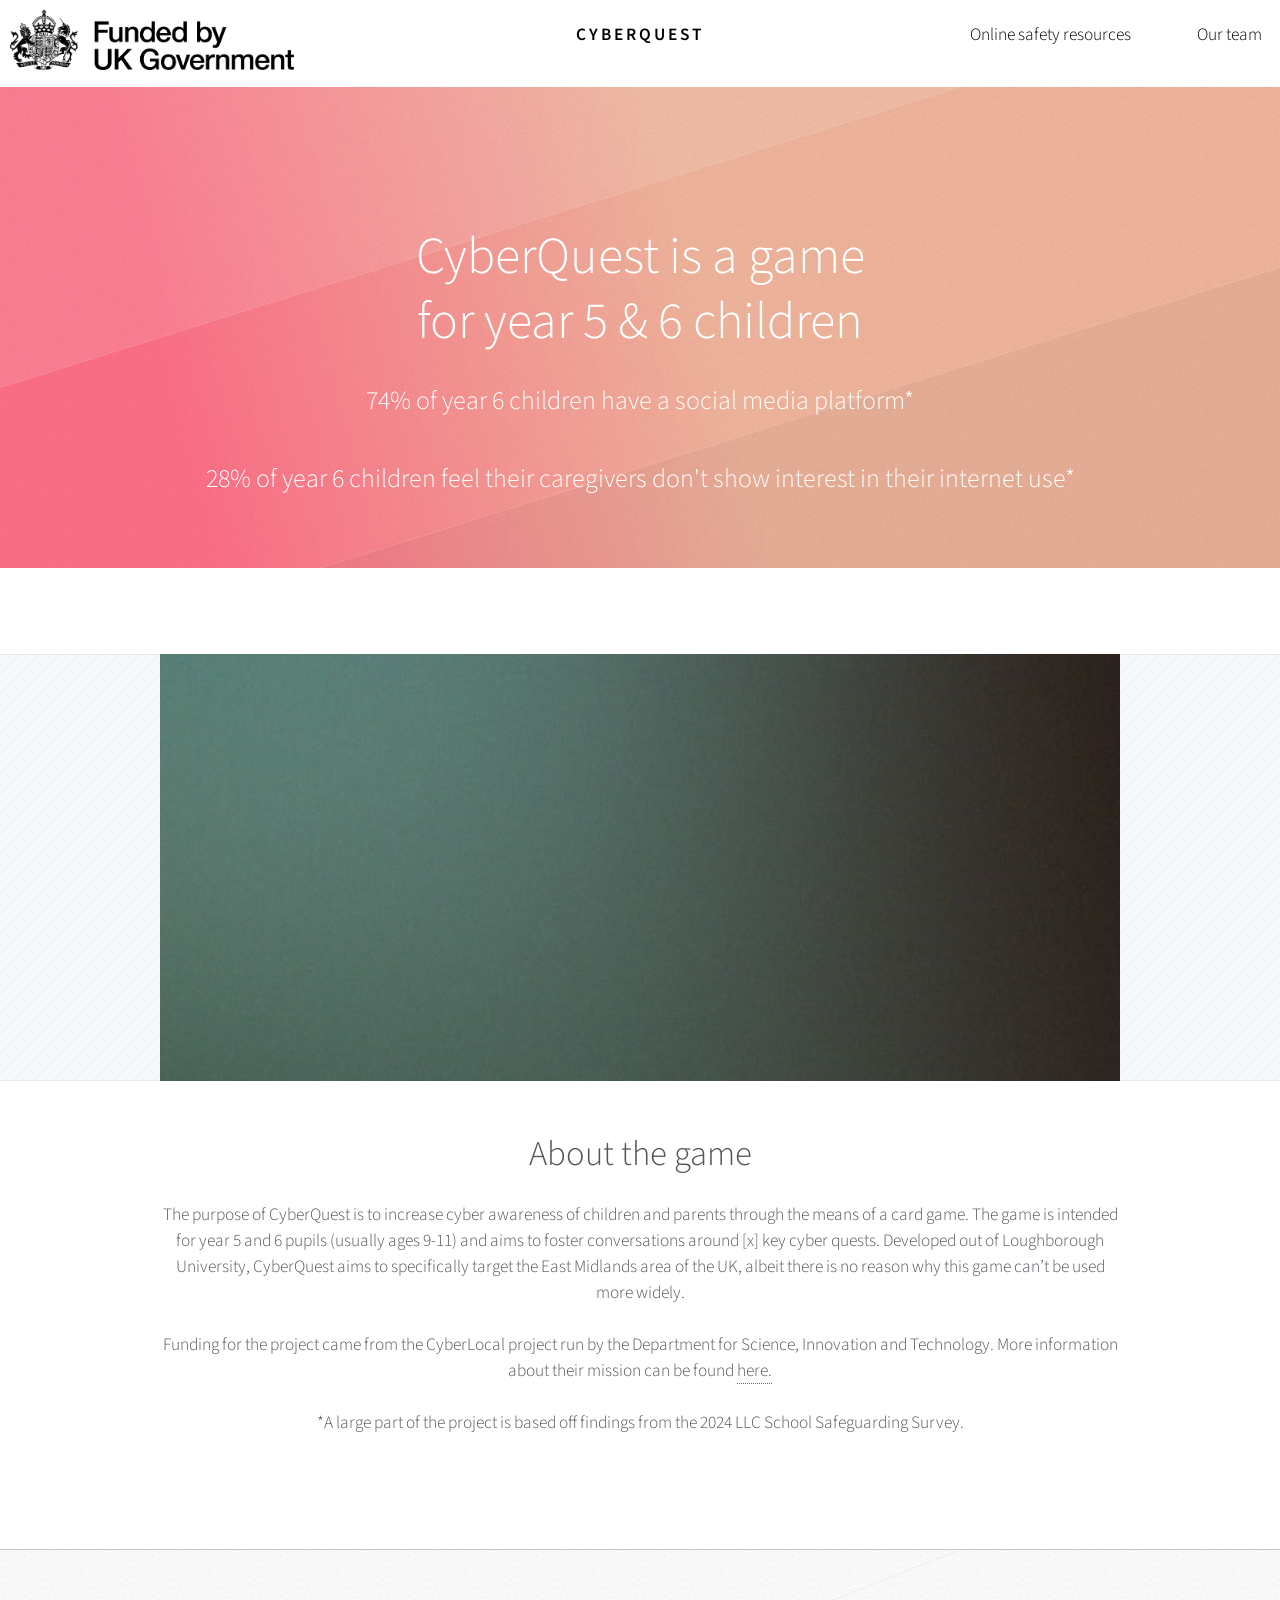
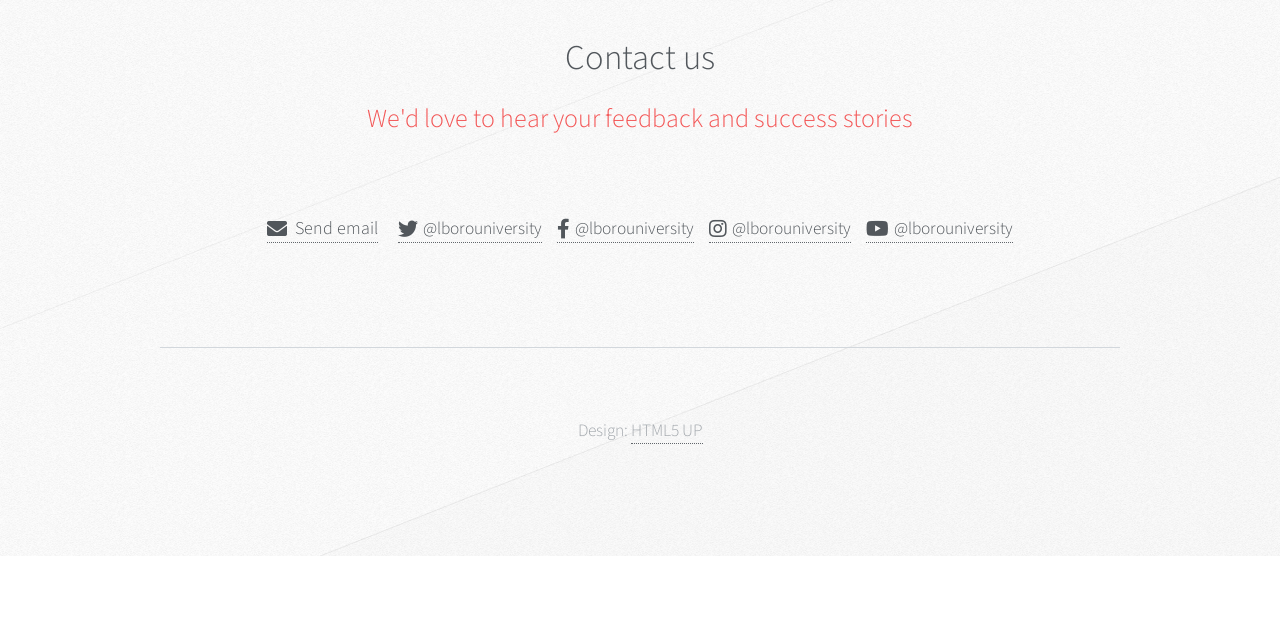
<file: index.html>
<!DOCTYPE HTML>
<!--
	Telephasic by HTML5 UP
	html5up.net | @ajlkn
	Free for personal and commercial use under the CCA 3.0 license (html5up.net/license)
-->
<html>
	<head>
		<title>CyberQuest</title>
		<meta charset="utf-8" />
		<meta name="viewport" content="width=device-width, initial-scale=1, user-scalable=no" />
		<link rel="stylesheet" href="assets/css/main.css" />
	</head>
	<body class="homepage is-preload">
		<div id="page-wrapper">

			<!-- Header -->
				<div class="wrapper">
					<div id="header" class="container" style="display: flex; align-items: center;">
						<img src="images/Funded by UK Gov.png" alt="Funded by UK Gov logo" style="height: 60px;position: absolute; top: 10px; left: 10px;">

						<!-- Logo -->
							<h1 id="logo"><a href="index.html" style="color:black;">CyberQuest</a></h1>

						<!-- Nav -->
							<nav id="nav" style="justify-content: flex-end; color: white;">
								<ul>

									<li><a href="resources.html" style="color:black;">Online safety resources</a></li>
									<li><a href="team.html" style="color:black;">Our team</a></li>
								</ul>
							</nav>

					</div>

					<div id="header-wrapper">
					<!-- Hero -->
						<section id="hero" class="container">
							<header>
								<h2>CyberQuest is a game
								<br />
								for year 5 & 6 children</h2>
							</header>
							<p>74% of year 6 children have a social media platform*
								<br><br>28% of year 6 children feel their caregivers don't show interest in their internet use*
							</p>
							<!-- <ul class="actions">
								<li><a href="#" class="button">Download the game</a></li>
							</ul> -->
						</section>

				</div>

			<!-- Features 1 -->
				<div class="wrapper">
					<div class="container">
						<div class="row">
							<section class="feature">
								<div class="image-wrapper first">
									<a href="#" class="image featured first"><img src="images/pic01.jpg" alt="" /></a>
								</div>
								<header>
									<h2>About the game</h2>
								</header>
								<p>The purpose of CyberQuest is to increase cyber awareness of children and parents through the means of a card game. The game is intended for year 5 and 6 pupils (usually ages 9-11) and aims to foster conversations around [x] key cyber quests. Developed out of Loughborough University, CyberQuest aims to specifically target the East Midlands area of the UK, albeit there is no reason why this game can’t be used more widely. 

									<br><br>Funding for the project came from the CyberLocal project run by the Department for Science, Innovation and Technology. More information about their mission can be found <a href="https://www.gov.uk/government/organisations/department-for-science-innovation-and-technology">here.</a>
									
									<br><br>*A large part of the project is based off findings from the 2024 LLC School Safeguarding Survey.
									<br><br>
								</p>

							</section>

						</div>
					</div>
				</div>

			<!-- Footer -->
				<div id="footer-wrapper">
					<div id="footer" class="container">
						<header class="major">
							<h2>Contact us</h2>
							<p>We'd love to hear your feedback and success stories</p>
						</header>
						<div class="row">
							<section class="col-12">
								<div style="display: flex; flex-wrap: wrap; align-items: center; justify-content: center; gap: 20px;">
							
									<!-- Email -->
									<!--Will need to update on all three pages-->
									<a href="mailto:someone@example.com" style="display: flex; align-items: center; gap: 8px; text-decoration: none; color: inherit;">
										<i class="fa fa-envelope" style="font-size: 20px;"></i>
										<span style="font-size: 18px;">Send email</span>
									</a>
							
									<!-- Social Links -->
									<div style="display: flex; flex-wrap: wrap; align-items: center; gap: 15px;">
										<a href="https://x.com/lborouniversity" style="display: flex; align-items: center; gap: 5px; text-decoration: none;">
											<i class="fab fa-twitter" style="font-size: 20px;"></i> @lborouniversity
										</a>
										<a href="https://www.facebook.com/lborouniversity" style="display: flex; align-items: center; gap: 5px; text-decoration: none;">
											<i class="fab fa-facebook-f" style="font-size: 20px;"></i> @lborouniversity
										</a>
										<a href="https://www.instagram.com/lborouniversity" style="display: flex; align-items: center; gap: 5px; text-decoration: none;">
											<i class="fab fa-instagram" style="font-size: 20px;"></i> @lborouniversity
										</a>
										<a href="https://www.youtube.com/@lborouniversity" style="display: flex; align-items: center; gap: 5px; text-decoration: none;">
											<i class="fab fa-youtube" style="font-size: 20px;"></i> @lborouniversity
										</a>
									</div>
							
								</div>
							</section>							
						</div>
					</div>
					<div id="copyright" class="container">
						<ul class="menu">
							<li>Design: <a href="http://html5up.net">HTML5 UP</a></li>
						</ul>
					</div>
				</div>

		</div>

		<!-- Scripts -->
			<script src="assets/js/jquery.min.js"></script>
			<script src="assets/js/jquery.dropotron.min.js"></script>
			<script src="assets/js/browser.min.js"></script>
			<script src="assets/js/breakpoints.min.js"></script>
			<script src="assets/js/util.js"></script>
			<script src="assets/js/main.js"></script>

	</body>
</html>
</file>
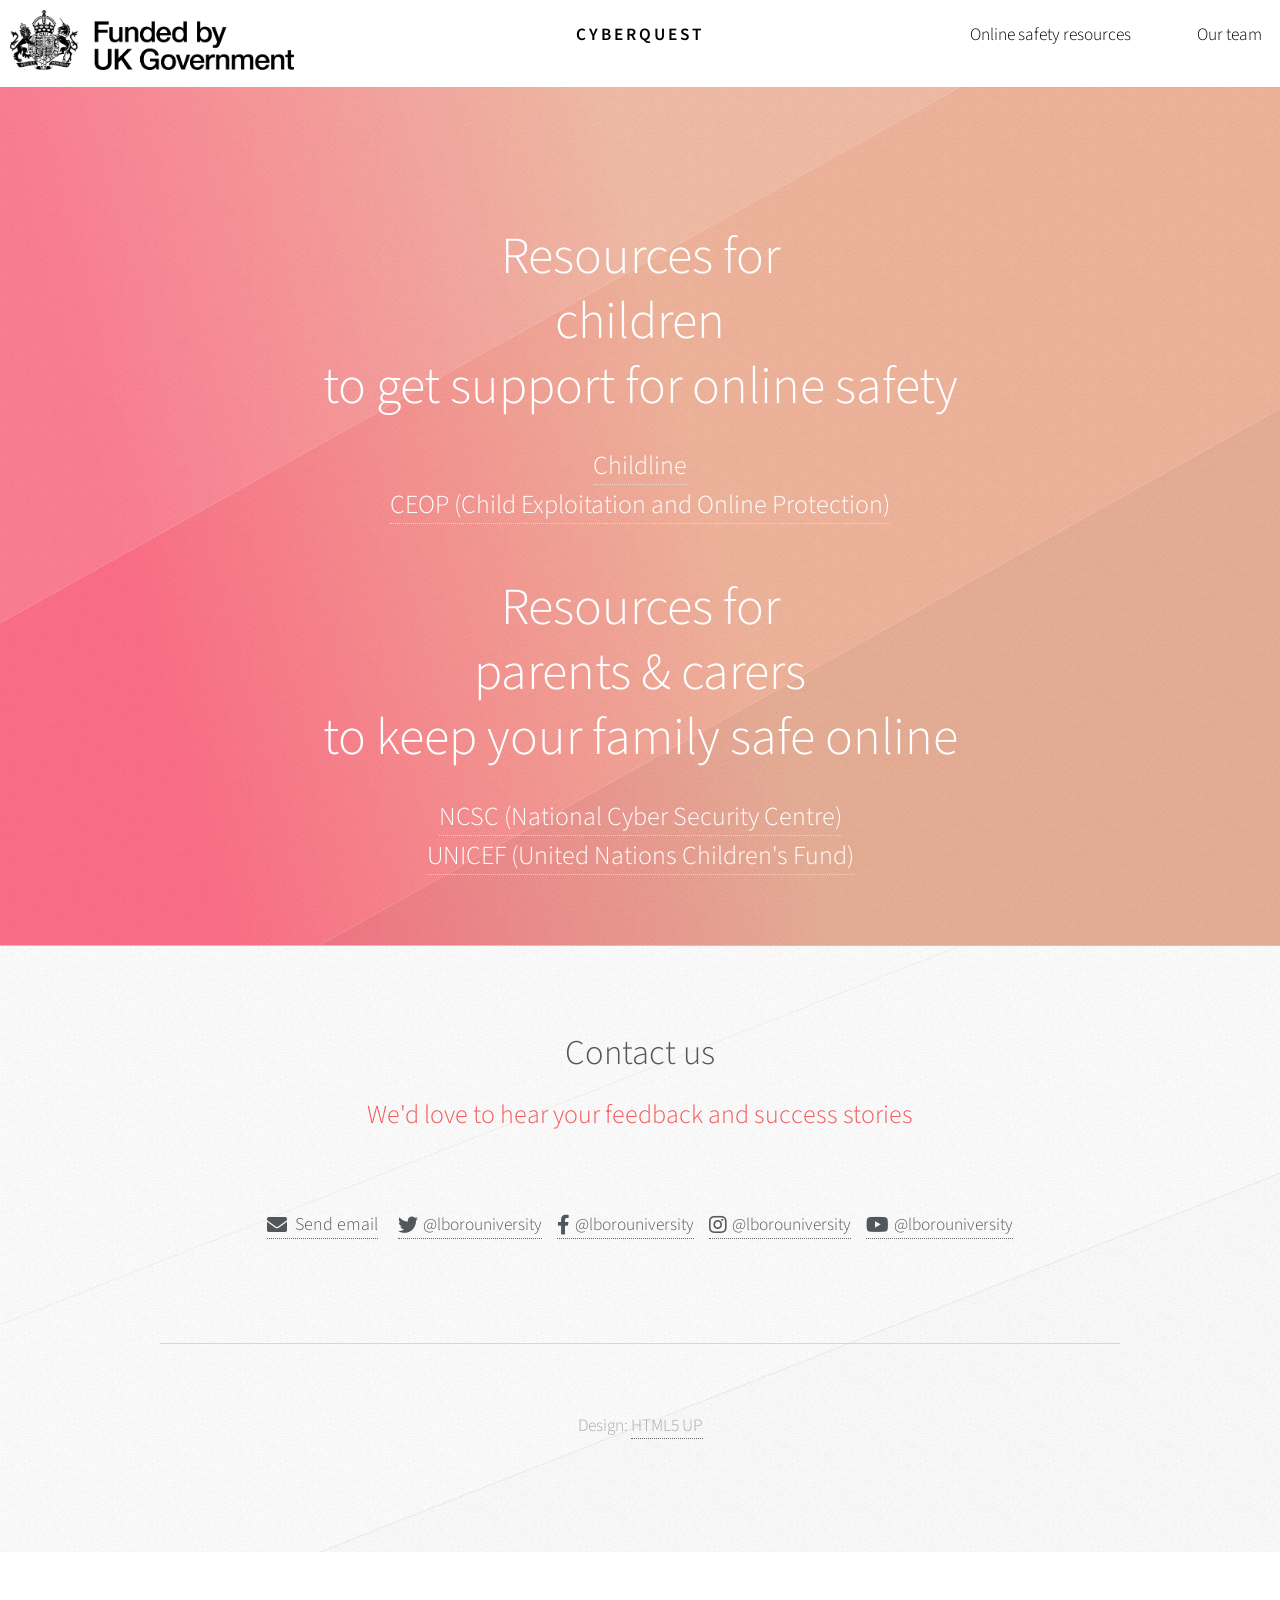
<file: resources.html>
<!DOCTYPE HTML>
<!--
	Telephasic by HTML5 UP
	html5up.net | @ajlkn
	Free for personal and commercial use under the CCA 3.0 license (html5up.net/license)
-->
<html>
	<head>
		<title>CyberQuest</title>
		<meta charset="utf-8" />
		<meta name="viewport" content="width=device-width, initial-scale=1, user-scalable=no" />
		<link rel="stylesheet" href="assets/css/main.css" />
	</head>
	<body class="homepage is-preload">
		<div id="page-wrapper">

			<!-- Header -->
			<div class="wrapper">
				<div id="header" class="container" style="align-items: center;">
					<img src="images/Funded by UK Gov.png" alt="Funded by UK Gov logo" style="height: 60px;position: absolute; top: 10px; left: 10px;">

					<!-- Logo -->
						<h1 id="logo"><a href="index.html" style="color:black;">CyberQuest</a></h1>

					<!-- Nav -->
						<nav id="nav" style="justify-content: flex-end; color: white;">
							<ul>

								<li><a href="resources.html" style="color:black;">Online safety resources</a></li>
								<li><a href="team.html" style="color:black;">Our team</a></li>
							</ul>
						</nav>

				</div>
				<div id="header-wrapper">

					<!-- Hero -->
						<section id="hero" class="container">
							<section class="col-6 col-12-narrower feature">
								<header>
									<h2>Resources for <br>children <br>to get support for online safety</h2>
								</header>
								<p><a href="https://www.childline.org.uk/">Childline</a>
								<br>
									<a href="https://www.ceopeducation.co.uk/">CEOP (Child Exploitation and Online Protection)</a>
							</section>
							<section class="col-6 col-12-narrower feature">
								<header>
									<h2>Resources for <br>parents & carers <br>to keep your family safe online</h2>
								</header>
								<p><a href="https://www.ncsc.gov.uk/section/information-for/you-your-family">NCSC (National Cyber Security Centre)</a>
								<br>
									<a href="https://www.unicef.org/parenting/child-care/keep-your-child-safe-online">UNICEF (United Nations Children's Fund)</a>
			
							</section>
							<!-- <ul class="actions">
								<li><a href="#" class="button">Download the game</a></li>
							</ul> -->
						</section>

				</div>



			<!-- Footer -->
				<div id="footer-wrapper">
					<div id="footer" class="container">
						<header class="major">
							<h2>Contact us</h2>
							<p>We'd love to hear your feedback and success stories</p>
						</header>
						<div class="row">
							<section class="col-12">
								<div style="display: flex; flex-wrap: wrap; align-items: center; justify-content: center; gap: 20px;">
							
									<!-- Email -->
									<a href="mailto:someone@example.com" style="display: flex; align-items: center; gap: 8px; text-decoration: none; color: inherit;">
										<i class="fa fa-envelope" style="font-size: 20px;"></i>
										<span style="font-size: 18px;">Send email</span>
									</a>
							
									<!-- Social Links -->
									<div style="display: flex; flex-wrap: wrap; align-items: center; gap: 15px;">
										<a href="https://x.com/lborouniversity" style="display: flex; align-items: center; gap: 5px; text-decoration: none;">
											<i class="fab fa-twitter" style="font-size: 20px;"></i> @lborouniversity
										</a>
										<a href="https://www.facebook.com/lborouniversity" style="display: flex; align-items: center; gap: 5px; text-decoration: none;">
											<i class="fab fa-facebook-f" style="font-size: 20px;"></i> @lborouniversity
										</a>
										<a href="https://www.instagram.com/lborouniversity" style="display: flex; align-items: center; gap: 5px; text-decoration: none;">
											<i class="fab fa-instagram" style="font-size: 20px;"></i> @lborouniversity
										</a>
										<a href="https://www.youtube.com/@lborouniversity" style="display: flex; align-items: center; gap: 5px; text-decoration: none;">
											<i class="fab fa-youtube" style="font-size: 20px;"></i> @lborouniversity
										</a>
									</div>
							
								</div>
							</section>							
						</div>
					</div>
					<div id="copyright" class="container">
						<ul class="menu">
							<li>Design: <a href="http://html5up.net">HTML5 UP</a></li>
						</ul>
					</div>
				</div>

		</div>

		<!-- Scripts -->
			<script src="assets/js/jquery.min.js"></script>
			<script src="assets/js/jquery.dropotron.min.js"></script>
			<script src="assets/js/browser.min.js"></script>
			<script src="assets/js/breakpoints.min.js"></script>
			<script src="assets/js/util.js"></script>
			<script src="assets/js/main.js"></script>

	</body>
</html>
</file>
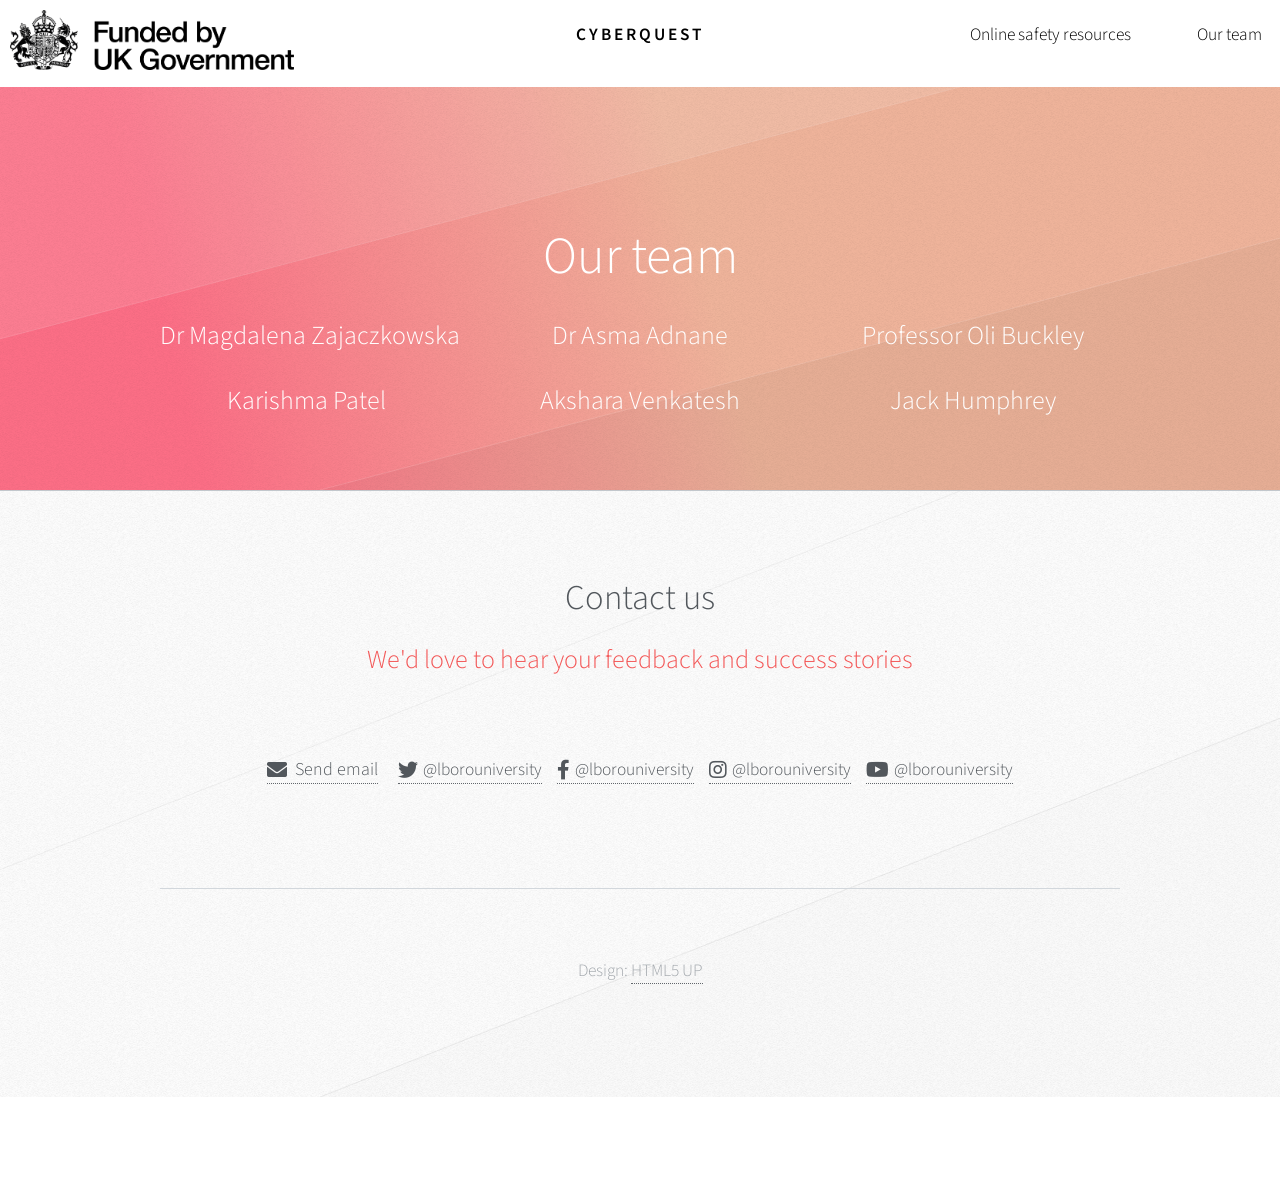
<file: team.html>
<!DOCTYPE HTML>
<!--
	Telephasic by HTML5 UP
	html5up.net | @ajlkn
	Free for personal and commercial use under the CCA 3.0 license (html5up.net/license)
-->
<html>
	<head>
		<title>CyberQuest</title>
		<meta charset="utf-8" />
		<meta name="viewport" content="width=device-width, initial-scale=1, user-scalable=no" />
		<link rel="stylesheet" href="assets/css/main.css" />
	</head>
	<body class="homepage is-preload">
		<div id="page-wrapper">

			<!-- Header -->
			<div class="wrapper">
				<div id="header" class="container" style="align-items: center;">
					<img src="images/Funded by UK Gov.png" alt="Funded by UK Gov logo" style="height: 60px;position: absolute; top: 10px; left: 10px;">

					<!-- Logo -->
						<h1 id="logo"><a href="index.html" style="color:black;">CyberQuest</a></h1>

					<!-- Nav -->
						<nav id="nav" style="justify-content: flex-end; color: white;">
							<ul>

								<li><a href="resources.html" style="color:black;">Online safety resources</a></li>
								<li><a href="team.html" style="color:black;">Our team</a></li>
							</ul>
						</nav>

				</div>
				<div id="header-wrapper">


					<section id="hero" class="container">
						<header class="major">
							<h2>Our team</h2>
						</header>
						<!-- Lecturers-->
						<div class="row features">
							<section class="col-4 col-12-narrower feature">
								<p style="white-space: nowrap;">Dr Magdalena Zajaczkowska</p>
							</section>
							<section class="col-4 col-12-narrower feature">
								<p style="white-space: nowrap;">Dr Asma Adnane</p>
							</section>
							<section class="col-4 col-12-narrower feature">
								<p style="white-space: nowrap;">Professor Oli Buckley</p>
							</section>
						</div>

						<!-- Students -->
						<div class="row features">
							<section class="col-4 col-12-narrower feature">
								<p style="white-space: nowrap;">Karishma Patel</p>
							</section>
							<section class="col-4 col-12-narrower feature">
								<p style="white-space: nowrap;">Akshara Venkatesh</p>
							</section>
							<section class="col-4 col-12-narrower feature">
								<p style="white-space: nowrap;">Jack Humphrey</p>
							</section>
						</div>
					</section>


				</div>



			<!-- Footer -->
				<div id="footer-wrapper">
					<div id="footer" class="container">
						<header class="major">
							<h2>Contact us</h2>
							<p>We'd love to hear your feedback and success stories</p>
						</header>
						<div class="row">
							<section class="col-12">
								<div style="display: flex; flex-wrap: wrap; align-items: center; justify-content: center; gap: 20px;">
							
									<!-- Email -->
									<a href="mailto:someone@example.com" style="display: flex; align-items: center; gap: 8px; text-decoration: none; color: inherit;">
										<i class="fa fa-envelope" style="font-size: 20px;"></i>
										<span style="font-size: 18px;">Send email</span>
									</a>
							
									<!-- Social Links -->
									<div style="display: flex; flex-wrap: wrap; align-items: center; gap: 15px;">
										<a href="https://x.com/lborouniversity" style="display: flex; align-items: center; gap: 5px; text-decoration: none;">
											<i class="fab fa-twitter" style="font-size: 20px;"></i> @lborouniversity
										</a>
										<a href="https://www.facebook.com/lborouniversity" style="display: flex; align-items: center; gap: 5px; text-decoration: none;">
											<i class="fab fa-facebook-f" style="font-size: 20px;"></i> @lborouniversity
										</a>
										<a href="https://www.instagram.com/lborouniversity" style="display: flex; align-items: center; gap: 5px; text-decoration: none;">
											<i class="fab fa-instagram" style="font-size: 20px;"></i> @lborouniversity
										</a>
										<a href="https://www.youtube.com/@lborouniversity" style="display: flex; align-items: center; gap: 5px; text-decoration: none;">
											<i class="fab fa-youtube" style="font-size: 20px;"></i> @lborouniversity
										</a>
									</div>
							
								</div>
							</section>							
						</div>
					</div>
					<div id="copyright" class="container">
						<ul class="menu">
							<li>Design: <a href="http://html5up.net">HTML5 UP</a></li>
						</ul>
					</div>
				</div>

		</div>

		<!-- Scripts -->
			<script src="assets/js/jquery.min.js"></script>
			<script src="assets/js/jquery.dropotron.min.js"></script>
			<script src="assets/js/browser.min.js"></script>
			<script src="assets/js/breakpoints.min.js"></script>
			<script src="assets/js/util.js"></script>
			<script src="assets/js/main.js"></script>

	</body>
</html>
</file>
<file: assets/css/main.css>
@import url("fontawesome-all.min.css");
@import url("https://fonts.googleapis.com/css?family=Source+Sans+Pro:300,300italic,400,400italic,600");

/*
	Telephasic by HTML5 UP
	html5up.net | @ajlkn
	Free for personal and commercial use under the CCA 3.0 license (html5up.net/license)
*/

html, body, div, span, applet, object,
iframe, h1, h2, h3, h4, h5, h6, p, blockquote,
pre, a, abbr, acronym, address, big, cite,
code, del, dfn, em, img, ins, kbd, q, s, samp,
small, strike, strong, sub, sup, tt, var, b,
u, i, center, dl, dt, dd, ol, ul, li, fieldset,
form, label, legend, table, caption, tbody,
tfoot, thead, tr, th, td, article, aside,
canvas, details, embed, figure, figcaption,
footer, header, hgroup, menu, nav, output, ruby,
section, summary, time, mark, audio, video {
	margin: 0;
	padding: 0;
	border: 0;
	font-size: 100%;
	font: inherit;
	vertical-align: baseline;}

article, aside, details, figcaption, figure,
footer, header, hgroup, menu, nav, section {
	display: block;}

body {
	line-height: 1;
}

ol, ul {
	list-style: none;
}

blockquote, q {
	quotes: none;
}

#nav {
    display: flex;
    align-items: center;
}

#logo {
    margin-right: 20px; /* Adjust the space between the logo and nav */
}



	blockquote:before, blockquote:after, q:before, q:after {
		content: '';
		content: none;
	}

table {
	border-collapse: collapse;
	border-spacing: 0;
}

body {
	-webkit-text-size-adjust: none;
}

mark {
	background-color: transparent;
	color: inherit;
}

input::-moz-focus-inner {
	border: 0;
	padding: 0;
}

input, select, textarea {
	-moz-appearance: none;
	-webkit-appearance: none;
	-ms-appearance: none;
	appearance: none;
}

/* Basic */

	@-ms-viewport {
		width: device-width;
	}

	html {
		box-sizing: border-box;
	}

	*, *:before, *:after {
		box-sizing: inherit;
	}

	body {
		background: #f5f7fa;
		font-family: 'Source Sans Pro', sans-serif;
		font-weight: 300;
		color: #52575c;
		line-height: 1.75em;
		font-size: 14pt;
	}

		body.is-preload *, body.is-preload *:before, body.is-preload *:after {
			-moz-animation: none !important;
			-webkit-animation: none !important;
			-ms-animation: none !important;
			animation: none !important;
			-moz-transition: none !important;
			-webkit-transition: none !important;
			-ms-transition: none !important;
			transition: none !important;
		}

	input, textarea, select {
		font-family: 'Source Sans Pro', sans-serif;
		font-weight: 300;
		color: #52575c;
		line-height: 1.75em;
		font-size: 15pt;
	}

	h1, h2, h3, h4, h5, h6 {
		font-weight: 300;
		color: #52575c;
	}

	h1 a, h2 a, h3 a, h4 a, h5 a, h6 a {
		color: inherit;
		text-decoration: none;
	}

	h2 {
		font-size: 2em;
		line-height: 1.25em;
	}

	h3 {
		font-size: 1.5em;
		line-height: 1.5em;
	}

	a {
		-moz-transition: color 0.25s ease-in-out, border-color 0.25s ease-in-out, background-color 0.25s ease-in-out;
		-webkit-transition: color 0.25s ease-in-out, border-color 0.25s ease-in-out, background-color 0.25s ease-in-out;
		-ms-transition: color 0.25s ease-in-out, border-color 0.25s ease-in-out, background-color 0.25s ease-in-out;
		transition: color 0.25s ease-in-out, border-color 0.25s ease-in-out, background-color 0.25s ease-in-out;
		color: inherit;
		text-decoration: none;
		border-bottom: dotted 1px #62676c;
	}

		a:hover {
			color: #f35858;
			border-bottom-color: rgba(255, 255, 255, 0);
		}

	strong, b {
		font-weight: 400;
		color: #42474c;
	}

	em, i {
		font-style: italic;
	}

	sub {
		position: relative;
		top: 0.5em;
		font-size: 0.8em;
	}

	sup {
		position: relative;
		top: -0.5em;
		font-size: 0.8em;
	}

	hr {
		border: 0;
		border-top: solid 1px #c2c7cc;
	}

	blockquote {
		border-left: solid 0.5em #c2c7cc;
		padding: 1em 0 1em 2em;
		font-style: italic;
	}

	p, ul, ol, dl, table {
		margin-bottom: 1.5em;
	}

	br.clear {
		clear: both;
	}

	.features {
		margin-bottom: 1.5em;
	}

	.feature {
		text-align: center;
	}

/* Sections/Article */

	section, article {
		margin-bottom: 3em;
	}

	section > :last-child,
	article > :last-child,
	section:last-child,
	article:last-child {
		margin-bottom: 0;
	}

	.row > section, .row > article {
		margin-bottom: 0;
	}

	header {
		margin-bottom: 1.5em;
	}

		header > p {
			display: block;
			color: #f35858;
			padding: 0.75em 0 1em 0;
			font-size: 1.5em;
			line-height: 1.5em;
		}

		header.major {
			text-align: center;
		}

/* Container */

	.container {
		margin: 0 auto;
		max-width: 100%;
		width: 1200px;
	}

		@media screen and (max-width: 1280px) {

			.container {
				width: 960px;
			}

		}

		@media screen and (max-width: 1080px) {

			.container {
				width: 100%;
			}

		}

		@media screen and (max-width: 820px) {

			.container {
				width: 100%;
			}

		}

		@media screen and (max-width: 736px) {

			.container {
				width: 100%;
			}

		}

		@media screen and (max-width: 480px) {

			.container {
				width: 100%;
			}

		}

/* Row */

	.row {
		display: flex;
		flex-wrap: wrap;
		box-sizing: border-box;
		align-items: stretch;
	}

		.row > * {
			box-sizing: border-box;
		}

		.row.gtr-uniform > * > :last-child {
			margin-bottom: 0;
		}

		.row.aln-left {
			justify-content: flex-start;
		}

		.row.aln-center {
			justify-content: center;
		}

		.row.aln-right {
			justify-content: flex-end;
		}

		.row.aln-top {
			align-items: flex-start;
		}

		.row.aln-middle {
			align-items: center;
		}

		.row.aln-bottom {
			align-items: flex-end;
		}

		.row > .imp {
			order: -1;
		}

		.row > .col-1 {
			width: 8.33333%;
		}

		.row > .off-1 {
			margin-left: 8.33333%;
		}

		.row > .col-2 {
			width: 16.66667%;
		}

		.row > .off-2 {
			margin-left: 16.66667%;
		}

		.row > .col-3 {
			width: 25%;
		}

		.row > .off-3 {
			margin-left: 25%;
		}

		.row > .col-4 {
			width: 33.33333%;
		}

		.row > .off-4 {
			margin-left: 33.33333%;
		}

		.row > .col-5 {
			width: 41.66667%;
		}

		.row > .off-5 {
			margin-left: 41.66667%;
		}

		.row > .col-6 {
			width: 50%;
		}

		.row > .off-6 {
			margin-left: 50%;
		}

		.row > .col-7 {
			width: 58.33333%;
		}

		.row > .off-7 {
			margin-left: 58.33333%;
		}

		.row > .col-8 {
			width: 66.66667%;
		}

		.row > .off-8 {
			margin-left: 66.66667%;
		}

		.row > .col-9 {
			width: 75%;
		}

		.row > .off-9 {
			margin-left: 75%;
		}

		.row > .col-10 {
			width: 83.33333%;
		}

		.row > .off-10 {
			margin-left: 83.33333%;
		}

		.row > .col-11 {
			width: 91.66667%;
		}

		.row > .off-11 {
			margin-left: 91.66667%;
		}

		.row > .col-12 {
			width: 100%;
		}

		.row > .off-12 {
			margin-left: 100%;
		}

		.row.gtr-0 {
			margin-top: 0px;
			margin-left: 0px;
		}

			.row.gtr-0 > * {
				padding: 0px 0 0 0px;
			}

			.row.gtr-0.gtr-uniform {
				margin-top: 0px;
			}

				.row.gtr-0.gtr-uniform > * {
					padding-top: 0px;
				}

		.row.gtr-25 {
			margin-top: -12.5px;
			margin-left: -12.5px;
		}

			.row.gtr-25 > * {
				padding: 12.5px 0 0 12.5px;
			}

			.row.gtr-25.gtr-uniform {
				margin-top: -12.5px;
			}

				.row.gtr-25.gtr-uniform > * {
					padding-top: 12.5px;
				}

		.row.gtr-50 {
			margin-top: -25px;
			margin-left: -25px;
		}

			.row.gtr-50 > * {
				padding: 25px 0 0 25px;
			}

			.row.gtr-50.gtr-uniform {
				margin-top: -25px;
			}

				.row.gtr-50.gtr-uniform > * {
					padding-top: 25px;
				}

		.row {
			margin-top: -50px;
			margin-left: -50px;
		}

			.row > * {
				padding: 50px 0 0 50px;
			}

			.row.gtr-uniform {
				margin-top: -50px;
			}

				.row.gtr-uniform > * {
					padding-top: 50px;
				}

		.row.gtr-150 {
			margin-top: -75px;
			margin-left: -75px;
		}

			.row.gtr-150 > * {
				padding: 75px 0 0 75px;
			}

			.row.gtr-150.gtr-uniform {
				margin-top: -75px;
			}

				.row.gtr-150.gtr-uniform > * {
					padding-top: 75px;
				}

		.row.gtr-200 {
			margin-top: -100px;
			margin-left: -100px;
		}

			.row.gtr-200 > * {
				padding: 100px 0 0 100px;
			}

			.row.gtr-200.gtr-uniform {
				margin-top: -100px;
			}

				.row.gtr-200.gtr-uniform > * {
					padding-top: 100px;
				}

		@media screen and (max-width: 1280px) {

			.row {
				display: flex;
				flex-wrap: wrap;
				box-sizing: border-box;
				align-items: stretch;
			}

				.row > * {
					box-sizing: border-box;
				}

				.row.gtr-uniform > * > :last-child {
					margin-bottom: 0;
				}

				.row.aln-left {
					justify-content: flex-start;
				}

				.row.aln-center {
					justify-content: center;
				}

				.row.aln-right {
					justify-content: flex-end;
				}

				.row.aln-top {
					align-items: flex-start;
				}

				.row.aln-middle {
					align-items: center;
				}

				.row.aln-bottom {
					align-items: flex-end;
				}

				.row > .imp-normal {
					order: -1;
				}

				.row > .col-1-normal {
					width: 8.33333%;
				}

				.row > .off-1-normal {
					margin-left: 8.33333%;
				}

				.row > .col-2-normal {
					width: 16.66667%;
				}

				.row > .off-2-normal {
					margin-left: 16.66667%;
				}

				.row > .col-3-normal {
					width: 25%;
				}

				.row > .off-3-normal {
					margin-left: 25%;
				}

				.row > .col-4-normal {
					width: 33.33333%;
				}

				.row > .off-4-normal {
					margin-left: 33.33333%;
				}

				.row > .col-5-normal {
					width: 41.66667%;
				}

				.row > .off-5-normal {
					margin-left: 41.66667%;
				}

				.row > .col-6-normal {
					width: 50%;
				}

				.row > .off-6-normal {
					margin-left: 50%;
				}

				.row > .col-7-normal {
					width: 58.33333%;
				}

				.row > .off-7-normal {
					margin-left: 58.33333%;
				}

				.row > .col-8-normal {
					width: 66.66667%;
				}

				.row > .off-8-normal {
					margin-left: 66.66667%;
				}

				.row > .col-9-normal {
					width: 75%;
				}

				.row > .off-9-normal {
					margin-left: 75%;
				}

				.row > .col-10-normal {
					width: 83.33333%;
				}

				.row > .off-10-normal {
					margin-left: 83.33333%;
				}

				.row > .col-11-normal {
					width: 91.66667%;
				}

				.row > .off-11-normal {
					margin-left: 91.66667%;
				}

				.row > .col-12-normal {
					width: 100%;
				}

				.row > .off-12-normal {
					margin-left: 100%;
				}

				.row.gtr-0 {
					margin-top: 0px;
					margin-left: 0px;
				}

					.row.gtr-0 > * {
						padding: 0px 0 0 0px;
					}

					.row.gtr-0.gtr-uniform {
						margin-top: 0px;
					}

						.row.gtr-0.gtr-uniform > * {
							padding-top: 0px;
						}

				.row.gtr-25 {
					margin-top: -10px;
					margin-left: -10px;
				}

					.row.gtr-25 > * {
						padding: 10px 0 0 10px;
					}

					.row.gtr-25.gtr-uniform {
						margin-top: -10px;
					}

						.row.gtr-25.gtr-uniform > * {
							padding-top: 10px;
						}

				.row.gtr-50 {
					margin-top: -20px;
					margin-left: -20px;
				}

					.row.gtr-50 > * {
						padding: 20px 0 0 20px;
					}

					.row.gtr-50.gtr-uniform {
						margin-top: -20px;
					}

						.row.gtr-50.gtr-uniform > * {
							padding-top: 20px;
						}

				.row {
					margin-top: -40px;
					margin-left: -40px;
				}

					.row > * {
						padding: 40px 0 0 40px;
					}

					.row.gtr-uniform {
						margin-top: -40px;
					}

						.row.gtr-uniform > * {
							padding-top: 40px;
						}

				.row.gtr-150 {
					margin-top: -60px;
					margin-left: -60px;
				}

					.row.gtr-150 > * {
						padding: 60px 0 0 60px;
					}

					.row.gtr-150.gtr-uniform {
						margin-top: -60px;
					}

						.row.gtr-150.gtr-uniform > * {
							padding-top: 60px;
						}

				.row.gtr-200 {
					margin-top: -80px;
					margin-left: -80px;
				}

					.row.gtr-200 > * {
						padding: 80px 0 0 80px;
					}

					.row.gtr-200.gtr-uniform {
						margin-top: -80px;
					}

						.row.gtr-200.gtr-uniform > * {
							padding-top: 80px;
						}

		}

		@media screen and (max-width: 1080px) {

			.row {
				display: flex;
				flex-wrap: wrap;
				box-sizing: border-box;
				align-items: stretch;
			}

				.row > * {
					box-sizing: border-box;
				}

				.row.gtr-uniform > * > :last-child {
					margin-bottom: 0;
				}

				.row.aln-left {
					justify-content: flex-start;
				}

				.row.aln-center {
					justify-content: center;
				}

				.row.aln-right {
					justify-content: flex-end;
				}

				.row.aln-top {
					align-items: flex-start;
				}

				.row.aln-middle {
					align-items: center;
				}

				.row.aln-bottom {
					align-items: flex-end;
				}

				.row > .imp-narrow {
					order: -1;
				}

				.row > .col-1-narrow {
					width: 8.33333%;
				}

				.row > .off-1-narrow {
					margin-left: 8.33333%;
				}

				.row > .col-2-narrow {
					width: 16.66667%;
				}

				.row > .off-2-narrow {
					margin-left: 16.66667%;
				}

				.row > .col-3-narrow {
					width: 25%;
				}

				.row > .off-3-narrow {
					margin-left: 25%;
				}

				.row > .col-4-narrow {
					width: 33.33333%;
				}

				.row > .off-4-narrow {
					margin-left: 33.33333%;
				}

				.row > .col-5-narrow {
					width: 41.66667%;
				}

				.row > .off-5-narrow {
					margin-left: 41.66667%;
				}

				.row > .col-6-narrow {
					width: 50%;
				}

				.row > .off-6-narrow {
					margin-left: 50%;
				}

				.row > .col-7-narrow {
					width: 58.33333%;
				}

				.row > .off-7-narrow {
					margin-left: 58.33333%;
				}

				.row > .col-8-narrow {
					width: 66.66667%;
				}

				.row > .off-8-narrow {
					margin-left: 66.66667%;
				}

				.row > .col-9-narrow {
					width: 75%;
				}

				.row > .off-9-narrow {
					margin-left: 75%;
				}

				.row > .col-10-narrow {
					width: 83.33333%;
				}

				.row > .off-10-narrow {
					margin-left: 83.33333%;
				}

				.row > .col-11-narrow {
					width: 91.66667%;
				}

				.row > .off-11-narrow {
					margin-left: 91.66667%;
				}

				.row > .col-12-narrow {
					width: 100%;
				}

				.row > .off-12-narrow {
					margin-left: 100%;
				}

				.row.gtr-0 {
					margin-top: 0px;
					margin-left: 0px;
				}

					.row.gtr-0 > * {
						padding: 0px 0 0 0px;
					}

					.row.gtr-0.gtr-uniform {
						margin-top: 0px;
					}

						.row.gtr-0.gtr-uniform > * {
							padding-top: 0px;
						}

				.row.gtr-25 {
					margin-top: -10px;
					margin-left: -10px;
				}

					.row.gtr-25 > * {
						padding: 10px 0 0 10px;
					}

					.row.gtr-25.gtr-uniform {
						margin-top: -10px;
					}

						.row.gtr-25.gtr-uniform > * {
							padding-top: 10px;
						}

				.row.gtr-50 {
					margin-top: -20px;
					margin-left: -20px;
				}

					.row.gtr-50 > * {
						padding: 20px 0 0 20px;
					}

					.row.gtr-50.gtr-uniform {
						margin-top: -20px;
					}

						.row.gtr-50.gtr-uniform > * {
							padding-top: 20px;
						}

				.row {
					margin-top: -40px;
					margin-left: -40px;
				}

					.row > * {
						padding: 40px 0 0 40px;
					}

					.row.gtr-uniform {
						margin-top: -40px;
					}

						.row.gtr-uniform > * {
							padding-top: 40px;
						}

				.row.gtr-150 {
					margin-top: -60px;
					margin-left: -60px;
				}

					.row.gtr-150 > * {
						padding: 60px 0 0 60px;
					}

					.row.gtr-150.gtr-uniform {
						margin-top: -60px;
					}

						.row.gtr-150.gtr-uniform > * {
							padding-top: 60px;
						}

				.row.gtr-200 {
					margin-top: -80px;
					margin-left: -80px;
				}

					.row.gtr-200 > * {
						padding: 80px 0 0 80px;
					}

					.row.gtr-200.gtr-uniform {
						margin-top: -80px;
					}

						.row.gtr-200.gtr-uniform > * {
							padding-top: 80px;
						}

		}

		@media screen and (max-width: 820px) {

			.row {
				display: flex;
				flex-wrap: wrap;
				box-sizing: border-box;
				align-items: stretch;
			}

				.row > * {
					box-sizing: border-box;
				}

				.row.gtr-uniform > * > :last-child {
					margin-bottom: 0;
				}

				.row.aln-left {
					justify-content: flex-start;
				}

				.row.aln-center {
					justify-content: center;
				}

				.row.aln-right {
					justify-content: flex-end;
				}

				.row.aln-top {
					align-items: flex-start;
				}

				.row.aln-middle {
					align-items: center;
				}

				.row.aln-bottom {
					align-items: flex-end;
				}

				.row > .imp-narrower {
					order: -1;
				}

				.row > .col-1-narrower {
					width: 8.33333%;
				}

				.row > .off-1-narrower {
					margin-left: 8.33333%;
				}

				.row > .col-2-narrower {
					width: 16.66667%;
				}

				.row > .off-2-narrower {
					margin-left: 16.66667%;
				}

				.row > .col-3-narrower {
					width: 25%;
				}

				.row > .off-3-narrower {
					margin-left: 25%;
				}

				.row > .col-4-narrower {
					width: 33.33333%;
				}

				.row > .off-4-narrower {
					margin-left: 33.33333%;
				}

				.row > .col-5-narrower {
					width: 41.66667%;
				}

				.row > .off-5-narrower {
					margin-left: 41.66667%;
				}

				.row > .col-6-narrower {
					width: 50%;
				}

				.row > .off-6-narrower {
					margin-left: 50%;
				}

				.row > .col-7-narrower {
					width: 58.33333%;
				}

				.row > .off-7-narrower {
					margin-left: 58.33333%;
				}

				.row > .col-8-narrower {
					width: 66.66667%;
				}

				.row > .off-8-narrower {
					margin-left: 66.66667%;
				}

				.row > .col-9-narrower {
					width: 75%;
				}

				.row > .off-9-narrower {
					margin-left: 75%;
				}

				.row > .col-10-narrower {
					width: 83.33333%;
				}

				.row > .off-10-narrower {
					margin-left: 83.33333%;
				}

				.row > .col-11-narrower {
					width: 91.66667%;
				}

				.row > .off-11-narrower {
					margin-left: 91.66667%;
				}

				.row > .col-12-narrower {
					width: 100%;
				}

				.row > .off-12-narrower {
					margin-left: 100%;
				}

				.row.gtr-0 {
					margin-top: 0px;
					margin-left: 0px;
				}

					.row.gtr-0 > * {
						padding: 0px 0 0 0px;
					}

					.row.gtr-0.gtr-uniform {
						margin-top: 0px;
					}

						.row.gtr-0.gtr-uniform > * {
							padding-top: 0px;
						}

				.row.gtr-25 {
					margin-top: -7.5px;
					margin-left: -7.5px;
				}

					.row.gtr-25 > * {
						padding: 7.5px 0 0 7.5px;
					}

					.row.gtr-25.gtr-uniform {
						margin-top: -7.5px;
					}

						.row.gtr-25.gtr-uniform > * {
							padding-top: 7.5px;
						}

				.row.gtr-50 {
					margin-top: -15px;
					margin-left: -15px;
				}

					.row.gtr-50 > * {
						padding: 15px 0 0 15px;
					}

					.row.gtr-50.gtr-uniform {
						margin-top: -15px;
					}

						.row.gtr-50.gtr-uniform > * {
							padding-top: 15px;
						}

				.row {
					margin-top: -30px;
					margin-left: -30px;
				}

					.row > * {
						padding: 30px 0 0 30px;
					}

					.row.gtr-uniform {
						margin-top: -30px;
					}

						.row.gtr-uniform > * {
							padding-top: 30px;
						}

				.row.gtr-150 {
					margin-top: -45px;
					margin-left: -45px;
				}

					.row.gtr-150 > * {
						padding: 45px 0 0 45px;
					}

					.row.gtr-150.gtr-uniform {
						margin-top: -45px;
					}

						.row.gtr-150.gtr-uniform > * {
							padding-top: 45px;
						}

				.row.gtr-200 {
					margin-top: -60px;
					margin-left: -60px;
				}

					.row.gtr-200 > * {
						padding: 60px 0 0 60px;
					}

					.row.gtr-200.gtr-uniform {
						margin-top: -60px;
					}

						.row.gtr-200.gtr-uniform > * {
							padding-top: 60px;
						}

		}

		@media screen and (max-width: 736px) {

			.row {
				display: flex;
				flex-wrap: wrap;
				box-sizing: border-box;
				align-items: stretch;
			}

				.row > * {
					box-sizing: border-box;
				}

				.row.gtr-uniform > * > :last-child {
					margin-bottom: 0;
				}

				.row.aln-left {
					justify-content: flex-start;
				}

				.row.aln-center {
					justify-content: center;
				}

				.row.aln-right {
					justify-content: flex-end;
				}

				.row.aln-top {
					align-items: flex-start;
				}

				.row.aln-middle {
					align-items: center;
				}

				.row.aln-bottom {
					align-items: flex-end;
				}

				.row > .imp-mobile {
					order: -1;
				}

				.row > .col-1-mobile {
					width: 8.33333%;
				}

				.row > .off-1-mobile {
					margin-left: 8.33333%;
				}

				.row > .col-2-mobile {
					width: 16.66667%;
				}

				.row > .off-2-mobile {
					margin-left: 16.66667%;
				}

				.row > .col-3-mobile {
					width: 25%;
				}

				.row > .off-3-mobile {
					margin-left: 25%;
				}

				.row > .col-4-mobile {
					width: 33.33333%;
				}

				.row > .off-4-mobile {
					margin-left: 33.33333%;
				}

				.row > .col-5-mobile {
					width: 41.66667%;
				}

				.row > .off-5-mobile {
					margin-left: 41.66667%;
				}

				.row > .col-6-mobile {
					width: 50%;
				}

				.row > .off-6-mobile {
					margin-left: 50%;
				}

				.row > .col-7-mobile {
					width: 58.33333%;
				}

				.row > .off-7-mobile {
					margin-left: 58.33333%;
				}

				.row > .col-8-mobile {
					width: 66.66667%;
				}

				.row > .off-8-mobile {
					margin-left: 66.66667%;
				}

				.row > .col-9-mobile {
					width: 75%;
				}

				.row > .off-9-mobile {
					margin-left: 75%;
				}

				.row > .col-10-mobile {
					width: 83.33333%;
				}

				.row > .off-10-mobile {
					margin-left: 83.33333%;
				}

				.row > .col-11-mobile {
					width: 91.66667%;
				}

				.row > .off-11-mobile {
					margin-left: 91.66667%;
				}

				.row > .col-12-mobile {
					width: 100%;
				}

				.row > .off-12-mobile {
					margin-left: 100%;
				}

				.row.gtr-0 {
					margin-top: 0px;
					margin-left: 0px;
				}

					.row.gtr-0 > * {
						padding: 0px 0 0 0px;
					}

					.row.gtr-0.gtr-uniform {
						margin-top: 0px;
					}

						.row.gtr-0.gtr-uniform > * {
							padding-top: 0px;
						}

				.row.gtr-25 {
					margin-top: -5px;
					margin-left: -5px;
				}

					.row.gtr-25 > * {
						padding: 5px 0 0 5px;
					}

					.row.gtr-25.gtr-uniform {
						margin-top: -5px;
					}

						.row.gtr-25.gtr-uniform > * {
							padding-top: 5px;
						}

				.row.gtr-50 {
					margin-top: -10px;
					margin-left: -10px;
				}

					.row.gtr-50 > * {
						padding: 10px 0 0 10px;
					}

					.row.gtr-50.gtr-uniform {
						margin-top: -10px;
					}

						.row.gtr-50.gtr-uniform > * {
							padding-top: 10px;
						}

				.row {
					margin-top: -20px;
					margin-left: -20px;
				}

					.row > * {
						padding: 20px 0 0 20px;
					}

					.row.gtr-uniform {
						margin-top: -20px;
					}

						.row.gtr-uniform > * {
							padding-top: 20px;
						}

				.row.gtr-150 {
					margin-top: -30px;
					margin-left: -30px;
				}

					.row.gtr-150 > * {
						padding: 30px 0 0 30px;
					}

					.row.gtr-150.gtr-uniform {
						margin-top: -30px;
					}

						.row.gtr-150.gtr-uniform > * {
							padding-top: 30px;
						}

				.row.gtr-200 {
					margin-top: -40px;
					margin-left: -40px;
				}

					.row.gtr-200 > * {
						padding: 40px 0 0 40px;
					}

					.row.gtr-200.gtr-uniform {
						margin-top: -40px;
					}

						.row.gtr-200.gtr-uniform > * {
							padding-top: 40px;
						}

		}

		@media screen and (max-width: 480px) {

			.row {
				display: flex;
				flex-wrap: wrap;
				box-sizing: border-box;
				align-items: stretch;
			}

				.row > * {
					box-sizing: border-box;
				}

				.row.gtr-uniform > * > :last-child {
					margin-bottom: 0;
				}

				.row.aln-left {
					justify-content: flex-start;
				}

				.row.aln-center {
					justify-content: center;
				}

				.row.aln-right {
					justify-content: flex-end;
				}

				.row.aln-top {
					align-items: flex-start;
				}

				.row.aln-middle {
					align-items: center;
				}

				.row.aln-bottom {
					align-items: flex-end;
				}

				.row > .imp-mobilep {
					order: -1;
				}

				.row > .col-1-mobilep {
					width: 8.33333%;
				}

				.row > .off-1-mobilep {
					margin-left: 8.33333%;
				}

				.row > .col-2-mobilep {
					width: 16.66667%;
				}

				.row > .off-2-mobilep {
					margin-left: 16.66667%;
				}

				.row > .col-3-mobilep {
					width: 25%;
				}

				.row > .off-3-mobilep {
					margin-left: 25%;
				}

				.row > .col-4-mobilep {
					width: 33.33333%;
				}

				.row > .off-4-mobilep {
					margin-left: 33.33333%;
				}

				.row > .col-5-mobilep {
					width: 41.66667%;
				}

				.row > .off-5-mobilep {
					margin-left: 41.66667%;
				}

				.row > .col-6-mobilep {
					width: 50%;
				}

				.row > .off-6-mobilep {
					margin-left: 50%;
				}

				.row > .col-7-mobilep {
					width: 58.33333%;
				}

				.row > .off-7-mobilep {
					margin-left: 58.33333%;
				}

				.row > .col-8-mobilep {
					width: 66.66667%;
				}

				.row > .off-8-mobilep {
					margin-left: 66.66667%;
				}

				.row > .col-9-mobilep {
					width: 75%;
				}

				.row > .off-9-mobilep {
					margin-left: 75%;
				}

				.row > .col-10-mobilep {
					width: 83.33333%;
				}

				.row > .off-10-mobilep {
					margin-left: 83.33333%;
				}

				.row > .col-11-mobilep {
					width: 91.66667%;
				}

				.row > .off-11-mobilep {
					margin-left: 91.66667%;
				}

				.row > .col-12-mobilep {
					width: 100%;
				}

				.row > .off-12-mobilep {
					margin-left: 100%;
				}

				.row.gtr-0 {
					margin-top: 0px;
					margin-left: 0px;
				}

					.row.gtr-0 > * {
						padding: 0px 0 0 0px;
					}

					.row.gtr-0.gtr-uniform {
						margin-top: 0px;
					}

						.row.gtr-0.gtr-uniform > * {
							padding-top: 0px;
						}

				.row.gtr-25 {
					margin-top: -5px;
					margin-left: -5px;
				}

					.row.gtr-25 > * {
						padding: 5px 0 0 5px;
					}

					.row.gtr-25.gtr-uniform {
						margin-top: -5px;
					}

						.row.gtr-25.gtr-uniform > * {
							padding-top: 5px;
						}

				.row.gtr-50 {
					margin-top: -10px;
					margin-left: -10px;
				}

					.row.gtr-50 > * {
						padding: 10px 0 0 10px;
					}

					.row.gtr-50.gtr-uniform {
						margin-top: -10px;
					}

						.row.gtr-50.gtr-uniform > * {
							padding-top: 10px;
						}

				.row {
					margin-top: -20px;
					margin-left: -20px;
				}

					.row > * {
						padding: 20px 0 0 20px;
					}

					.row.gtr-uniform {
						margin-top: -20px;
					}

						.row.gtr-uniform > * {
							padding-top: 20px;
						}

				.row.gtr-150 {
					margin-top: -30px;
					margin-left: -30px;
				}

					.row.gtr-150 > * {
						padding: 30px 0 0 30px;
					}

					.row.gtr-150.gtr-uniform {
						margin-top: -30px;
					}

						.row.gtr-150.gtr-uniform > * {
							padding-top: 30px;
						}

				.row.gtr-200 {
					margin-top: -40px;
					margin-left: -40px;
				}

					.row.gtr-200 > * {
						padding: 40px 0 0 40px;
					}

					.row.gtr-200.gtr-uniform {
						margin-top: -40px;
					}

						.row.gtr-200.gtr-uniform > * {
							padding-top: 40px;
						}

		}

/* Image */

	.image {
		-moz-transition: opacity 0.25s ease-in-out;
		-webkit-transition: opacity 0.25s ease-in-out;
		-ms-transition: opacity 0.25s ease-in-out;
		transition: opacity 0.25s ease-in-out;
		display: inline-block;
		outline: 0;
		border: 0;
	}

		.image img {
			display: block;
			width: 100%;
		}

		.image.fit {
			display: block;
			width: 100%;
		}

		.image.featured {
			display: block;
			width: 100%;
			margin: 0 0 3em 0;
		}

		.image.left {
			float: left;
			margin: 0 2em 2em 0;
		}

		.image.centered {
			display: block;
			margin: 0 0 3em 0;
		}

			.image.centered img {
				margin: 0 auto;
				width: auto;
			}

	a.image:hover {
		opacity: 0.85;
	}

/* List */

	ul {
		list-style: disc;
		padding-left: 1em;
	}

		ul li {
			padding-left: 0.5em;
		}

	ol {
		list-style: decimal;
		padding-left: 1.25em;
	}

		ol li {
			padding-left: 0.25em;
		}

/* Actions */

	ul.actions {
		padding-top: 1em;
		list-style: none;
		padding-left: 0;
	}

		ul.actions.major {
			text-align: center;
		}

		ul.actions li {
			display: inline-block;
			margin-left: 1em;
			padding-left: 0;
		}

			ul.actions li:first-child {
				margin-left: 0;
			}

/* Divided */

	ul.divided {
		list-style: none;
		padding-left: 0;
	}

		ul.divided li {
			border-top: solid 1px #d2d7dc;
			padding-top: 2em;
			margin-top: 2em;
			padding-left: 0;
		}

			ul.divided li:first-child {
				padding-top: 0;
				margin-top: 0;
				border-top: 0;
			}

/* Icons */

	ul.icons {
		list-style: none;
		padding-left: 0;
	}

		ul.icons li {
			padding-left: 0;
		}

			ul.icons li:before {
				display: inline-block;
				color: #fff;
				background: #61666b;
				width: 2.5em;
				height: 2.5em;
				border-radius: 0.35em;
				text-align: center;
				line-height: 2.5em;
				margin-right: 0.75em;
			}

/* Menu */

	ul.menu {
		list-style: none;
		padding-left: 0;
	}

		ul.menu li {
			display: inline-block;
			border-left: solid 1px #d2d7dc;
			padding-left: 1em;
			margin-left: 1em;
		}

			ul.menu li:first-child {
				border-left: 0;
				padding-left: 0;
				margin-left: 0;
			}

/* Form */

	form .actions {
		padding-top: 0;
	}

	form label {
		display: block;
		font-weight: 300;
		color: #52575c;
		margin: 0 0 0.5em 0;
	}

	form input[type="text"],
	form input[type="email"],
	form input[type="password"],
	form select,
	form textarea {
		-moz-transition: background-color 0.25s ease-in-out;
		-webkit-transition: background-color 0.25s ease-in-out;
		-ms-transition: background-color 0.25s ease-in-out;
		transition: background-color 0.25s ease-in-out;
		-webkit-appearance: none;
		display: block;
		background: #f9fbfe;
		border: solid 1px #d2d7dc;
		border-radius: 0.35em;
		width: 100%;
		line-height: 1.5em;
		padding: 0.75em;
	}

		form input[type="text"]:focus,
		form input[type="email"]:focus,
		form input[type="password"]:focus,
		form select:focus,
		form textarea:focus {
			background: #fff;
		}

	form textarea {
		min-height: 7em;
	}

	form ::-webkit-input-placeholder {
		color: #555 !important;
	}

	form :-moz-placeholder {
		color: #555 !important;
	}

	form ::-moz-placeholder {
		color: #555 !important;
	}

	form :-ms-input-placeholder {
		color: #555 !important;
	}

	form ::-moz-focus-inner {
		border: 0;
	}

/* Table */

	table {
		width: 100%;
	}

		table.default {
			width: 100%;
		}

			table.default tbody tr {
				border-top: solid 1px #D2D7DC;
			}

				table.default tbody tr:nth-child(2n+1) {
					background: #f9fbfe;
				}

			table.default td {
				padding: 0.5em 1em 0.5em 1em;
			}

			table.default th {
				text-align: left;
				font-weight: 400;
				padding: 0.5em 1em 0.5em 1em;
			}

			table.default tfoot {
				border-top: solid 1px #D2D7DC;
			}

/* Button */

	input[type="button"],
	input[type="submit"],
	input[type="reset"],
	button,
	.button {
		-moz-transition: color 0.25s ease-in-out, border-color 0.25s ease-in-out, background-color 0.25s ease-in-out;
		-webkit-transition: color 0.25s ease-in-out, border-color 0.25s ease-in-out, background-color 0.25s ease-in-out;
		-ms-transition: color 0.25s ease-in-out, border-color 0.25s ease-in-out, background-color 0.25s ease-in-out;
		transition: color 0.25s ease-in-out, border-color 0.25s ease-in-out, background-color 0.25s ease-in-out;
		display: inline-block;
		color: inherit;
		background: none;
		text-decoration: none;
		border: solid 1px #c2c7cc;
		border-radius: 0.35em;
		padding: 0.8em 2em 0.8em 2em;
		cursor: pointer;
		outline: 0;
	}

		input[type="button"]:hover,
		input[type="submit"]:hover,
		input[type="reset"]:hover,
		button:hover,
		.button:hover {
			color: #f35858;
			border-color: rgba(243, 88, 88, 0.5);
		}

/* Icons */

	.icon {
		text-decoration: none;
		text-decoration: none;
	}

		.icon:before {
			-moz-osx-font-smoothing: grayscale;
			-webkit-font-smoothing: antialiased;
			display: inline-block;
			font-style: normal;
			font-variant: normal;
			text-rendering: auto;
			line-height: 1;
			text-transform: none !important;
			font-family: 'Font Awesome 5 Free';
			font-weight: 400;
		}

		.icon:before {
			line-height: inherit;
		}

		.icon > .label {
			display: none;
		}

		.icon.solid:before {
			font-weight: 900;
		}

		.icon.brands:before {
			font-family: 'Font Awesome 5 Brands';
		}

/* Wrappers */

	.wrapper {
		position: relative;
		background: #fff;
		overflow-x: hidden;
		padding: 6em 0 6em 0;
	}

	.image-wrapper {
		position: relative;
	}

		.image-wrapper .image {
			position: relative;
			z-index: 2;
		}

		.image-wrapper.first:before {
			content: '';
			display: block;
			width: 2000%;
			height: 100%;
			position: absolute;
			left: -1000%;
			top: 0;
			z-index: 1;
			box-shadow: inset 0px 0px 0px 1px #e8e8e8;
			background: #f6f8fb url("images/image-wrapper.svg");
		}

	#header-wrapper {
		position: relative;
		padding: 4em 0 2em 0;
		background-image: url("images/header.svg");
		background-image: url("images/overlay.png"), url("images/header.svg"), -moz-linear-gradient(75deg, #FF7088 15%, #F2B69D 55%);
		background-image: url("images/overlay.png"), url("images/header.svg"), -webkit-linear-gradient(75deg, #FF7088 15%, #F2B69D 55%);
		background-image: url("images/overlay.png"), url("images/header.svg"), -ms-linear-gradient(75deg, #FF7088 15%, #F2B69D 55%);
		background-image: url("images/overlay.png"), url("images/header.svg"), linear-gradient(75deg, #FF7088 15%, #F2B69D 55%);
		background-color: #f08c89;
		background-size: 100% 620%;
		background-size: 128px 128px, 100% 620%, auto;
		background-repeat: repeat, no-repeat, no-repeat;
	}

	.homepage #header-wrapper {
		padding: 10em 0 6em 0;
		background-size: 128px 128px, 100% 100%, auto;
	}

	#promo-wrapper {
		position: relative;
		background-image: url("images/overlay.png"), url("../../images/promo.jpg");
		background-size: 192px 192px, cover;
		background-position: top left, center center;
		color: #fff;
		text-align: center;
		padding: 6em 0 6em 0;
	}

	#footer-wrapper {
		-webkit-transform: translate3d(0, 0, 0);
		position: relative;
		border-top: solid 1px #c2c7cc;
		padding: 6em 0 6em 0;
		background-image: url("images/overlay.png"), url("images/footer.svg");
		background-size: 128px 128px,				100% 100%;
	}

/* Header */

	#logo {
		position: absolute;
		z-index: 1;
		top: 0;
		left: 50%;
		width: 15em;
		margin-left: -7.5em;
	}

		#logo a {
			display: block;
			width: 100%;
			height: 4em;
			line-height: 4em;
			background: rgba(255, 255, 255, 0.15);
			border: solid 1px;
			border-color: #fff;
			border-color: rgba(255, 255, 255, 0.75);
			border-top: 0;
			border-radius: 0 0 0.35em 0.35em;
			color: #fff;
			display: inline-block;
			font-weight: 600;
			letter-spacing: 3px;
			text-align: center;
			text-transform: uppercase;
		}

	#nav {
		text-align: center;
		position: absolute;
		top: 0;
		left: 0;
		width: 100%;
		height: 4em;
		line-height: 4em;
	}

		#nav > ul {
			margin: 0;
		}

			#nav > ul > li {
				display: inline-block;
				margin-left: 1em;
			}

				#nav > ul > li > ul {
					display: none;
				}

				#nav > ul > li > span, #nav > ul > li > a {
					color: #fff;
					text-decoration: none;
					outline: 0;
					border: 0;
					border: solid 1px rgba(255, 255, 255, 0);
					border-radius: 0.35em;
					padding: 0.3em 1em 0.3em 1em;
					-moz-transition: border-color 0.25s ease-in-out, background-color 0.25s ease-in-out;
					-webkit-transition: border-color 0.25s ease-in-out, background-color 0.25s ease-in-out;
					-o-transition: border-color 0.25s ease-in-out, background-color 0.25s ease-in-out;
					-ms-transition: border-color 0.25s ease-in-out, background-color 0.25s ease-in-out;
					transition: border-color 0.25s ease-in-out, background-color 0.25s ease-in-out;
				}

				#nav > ul > li.active > span, #nav > ul > li.active > a {
					border-color: rgba(255, 255, 255, 0.75);
					background-color: rgba(255, 255, 255, 0.15);
					color: #fff;
				}

				#nav > ul > li:first-child {
					margin-left: 0;
				}

				#nav > ul > li.break {
					margin-left: 20em;
				}

	.dropotron {
		text-align: left;
		line-height: 2em;
		border-radius: 0.35em;
		min-width: 12em;
		background: #fff;
		line-height: 1em;
		padding: 0.85em 0 0.85em 0;
		box-shadow: 0px 1px 3px 0px rgba(0, 0, 0, 0.25);
		margin-top: -0.8em;
		list-style: none;
	}

		.dropotron a, .dropotron span {
			display: block;
			padding: 0.65em 1em 0.65em 1em;
			border-top: solid 1px #e8e8e8;
			border-bottom: 0;
		}

		.dropotron li {
			padding-left: 0;
		}

			.dropotron li:first-child > a, .dropotron li:first-child > span {
				border-top: 0;
			}

			.dropotron li.active > a, .dropotron li.active > span {
				color: #f35858;
			}

		.dropotron.level-0 {
			font-size: 0.9em;
			margin-top: 0;
		}

			.dropotron.level-0:before {
				content: '';
				position: absolute;
				top: -1em;
				width: 1em;
				height: 1em;
				border-bottom: solid 0.5em #fff;
				border-left: solid 0.5em rgba(255, 255, 255, 0);
				border-right: solid 0.5em rgba(255, 255, 255, 0);
			}

			.dropotron.level-0.center:before {
				left: 50%;
				margin-left: -0.5em;
			}

			.dropotron.level-0.left:before {
				left: 1em;
			}

			.dropotron.level-0.right:before {
				right: 1em;
			}

/* Hero */

	#hero {
		position: relative;
		color: #fff;
		text-align: center;
		z-index: 1;
	}

		#hero h2 {
			color: #fff;
			font-size: 3em;
		}

		#hero strong {
			color: inherit;
		}

		#hero header > span {
			color: #fff;
		}

		#hero p {
			font-size: 1.5em;
			line-height: 1.5em;
		}

		#hero .button {
			background: #fff;
			border-color: rgba(255, 255, 255, 0);
			color: #f08c89;
			font-size: 1.25em;
		}

			#hero .button:hover {
				border-color: rgba(255, 255, 255, 0.75);
				background-color: rgba(255, 255, 255, 0.15);
				color: #fff;
			}

		#hero a {
			color: #fff;
			border-color: #fff;
			border-color: rgba(255, 255, 255, 0.5);
		}

			#hero a:hover {
				border-color: rgba(255, 255, 255, 0);
			}

/* Promo */

	#promo {
		background: rgba(255, 255, 255, 0.05);
		border: solid 1px rgba(255, 255, 255, 0.25);
		border-radius: 0.5em;
		padding: 1.75em 2.5em 1.75em 2.5em;
		display: inline-block;
		position: relative;
		z-index: 1;
	}

		#promo h2 {
			color: #fff;
			display: inline-block;
			margin-right: 1em;
			font-size: 1.75em;
		}

		#promo .button {
			background: #fff;
			border-color: rgba(255, 255, 255, 0);
			color: #27636B;
			font-size: 1.25em;
		}

			#promo .button:hover {
				border-color: rgba(255, 255, 255, 0.75);
				background-color: rgba(255, 255, 255, 0.15);
				color: #fff;
			}

/* Main */

	#main {
		padding-bottom: 4em;
	}

/* Sidebar */

	#sidebar section {
		border-top: solid 1px #d2d7dc;
		margin-top: 3em;
		padding-top: 3em;
	}

		#sidebar section:first-child {
			border-top: 0;
			margin-top: 0;
			padding-top: 0;
		}

/* Footer */

	#footer {
		position: relative;
		z-index: 1;
	}

		#footer header.major {
			margin-bottom: 3em;
		}

/* Copyright */

	#copyright {
		position: relative;
		z-index: 1;
		text-align: center;
		border-top: solid 1px #d2d7dc;
		color: #a2a7ac;
		padding-top: 4em;
		margin-top: 6em;
	}

/* Normal */

	@media screen and (max-width: 1280px) {

		/* Basic */

			body, input, textarea, select {
				line-height: 1.5em;
				font-size: 13pt;
			}

			span.extra {
				display: none;
			}

		/* Wrappers */

			.wrapper {
				padding: 5em 0 5em 0;
			}

			#header-wrapper {
				padding: 2em 0 2em 0;
			}

			.homepage #header-wrapper {
				padding: 8em 0 4em 0;
			}

			#promo-wrapper {
				padding: 5em 0 5em 0;
			}

			#footer-wrapper {
				padding: 5em 0 5em 0;
			}

	}

/* Narrow */

	@media screen and (max-width: 1080px) {

		/* Sections/Article */

			header br {
				display: none;
			}

		/* Button */

			input[type="button"],
			input[type="submit"],
			input[type="reset"],
			button,
			.button {
				padding-left: 1.25em;
				padding-right: 1.25em;
			}

		/* Wrappers */

			.wrapper {
				padding: 4em 2em 4em 2em;
			}

			#header-wrapper {
				padding: 5em 0 1em 0;
			}

			.homepage #header-wrapper {
				padding: 5em 0 4em 0;
			}

			#promo-wrapper {
				padding: 2em;
			}

			#footer-wrapper {
				padding: 4em 2em 4em 2em;
			}

		/* Header */

			#nav {
				position: relative;
				margin: 0.5em 0 0 0;
				line-height: 2.25em;
				height: 2.25em;
			}

				#nav > ul > li {
					margin-left: 0;
				}

					#nav > ul > li.break {
						margin-left: 0;
					}

			.dropotron.level-0 {
				margin-top: 1.1em;
			}

		/* Hero */

			#hero {
				padding: 3.5em 4em 0 4em;
			}

				#hero h2 {
					font-size: 2.75em;
				}

				#hero p br {
					display: none;
				}

		/* Promo */

			#promo {
				padding: 1.75em 2.5em 1.75em 2.5em;
				display: inline-block;
			}

				#promo .button {
					font-size: 1.25em;
				}

				#promo h2 {
					display: block;
					margin: 0 0 1em 0;
					font-size: 1.5em;
				}

		/* Copyright */

			#copyright {
				padding-top: 2em;
				margin-top: 3em;
			}

	}

/* Narrower */

	@media screen and (max-width: 820px) {

		/* Basic */

			body, input, textarea, select {
				line-height: 1.5em;
				font-size: 14pt;
			}

			span.extra {
				display: inline;
			}

			.features {
				margin-bottom: 0;
			}

		/* Sections/Article */

			section, article {
				margin-bottom: 3em;
			}

			.row > section, .row > article {
				margin-bottom: 3em;
			}

			section:last-child,
			article:last-child {
				margin-bottom: 0;
			}

			.row > section:last-child,
			.row > article:last-child {
				margin-bottom: 0;
			}

		/* Menu */

			ul.menu {
				text-align: center;
			}

				ul.menu li {
					display: block;
					border: 0;
					padding: 0;
					margin: 0;
					line-height: 2em;
				}

					ul.menu li:first-child {
						border-top: 0;
					}

		/* Actions */

			ul.actions.major {
				padding-top: 2em;
			}

		/* Header */

			#nav {
				font-size: 0.9em;
			}

				#nav > ul > li > span, #nav > ul > li > a {
					padding: 0.25em 0.5em 0.25em 0.5em;
				}

		/* Hero */

			#hero h2 {
				font-size: 2.5em;
			}

		/* Main */

			#main {
				padding-bottom: 0;
			}

		/* Content */

			#content {
				margin-bottom: 3em;
			}

		/* Sidebar */

			#sidebar {
				margin-bottom: 3em;
			}

				#sidebar section {
					border-top: 0;
					margin-top: 0;
					padding-top: 1em;
				}

		/* Footer */

			#footer header.major {
				margin-bottom: 1.5em;
			}

	}

/* Mobile */

	#navPanel, #navButton {
		display: none;
	}

	@media screen and (max-width: 736px) {

		/* Basic */

			html, body {
				overflow-x: hidden;
			}

			body, input, textarea, select {
				font-size: 13pt;
				letter-spacing: 0;
			}

			h2 {
				font-size: 1.5em;
				line-height: 1.25em;
			}

		/* Sections/Article */

			header {
				margin-bottom: 1em;
			}

				header > p {
					font-size: 1em;
				}

		/* Divided */

			ul.divided li {
				padding-top: 0.75em;
				margin-top: 0.75em;
			}

		/* Wrappers */

			.wrapper {
				padding: 3em 20px 3em 20px;
			}

			#header-wrapper {
				padding: 3em 20px 20px 20px;
				text-align: center;
			}

			.homepage #header-wrapper {
				padding: 3em 20px 3em 20px;
			}

			#promo-wrapper {
				padding: 20px;
			}

			#footer-wrapper {
				padding: 3em 20px 3em 20px;
			}

		/* Header */

			#logo {
				position: relative;
			}

				#logo a {
					border: solid 1px rgba(255, 255, 255, 0.75);
					border-radius: 0.35em;
					height: 3em;
					line-height: 3em;
				}

		/* Nav */

			#nav {
				display: none;
			}

		/* Footer */

			#footer ul.divided {
				margin: 0;
			}

				#footer ul.divided li:first-child {
					border-top: solid 1px #d2d7dc;
					padding-top: 0.75em;
					margin-top: 0.75em;
				}

				#footer ul.divided:first-child li:first-child {
					border-top: 0;
					padding-top: 0;
					margin-top: 0;
				}

		/* Hero */

			#hero {
				padding: 2.5em 2em 0 2em;
			}

				#hero header {
					margin: 0 0 1.25em 0;
				}

					#hero header h2 {
						font-size: 1.5em;
					}

				#hero p {
					font-size: 1em;
				}

		/* Nav */

			#page-wrapper {
				-moz-backface-visibility: hidden;
				-webkit-backface-visibility: hidden;
				-ms-backface-visibility: hidden;
				backface-visibility: hidden;
				-moz-transition: -moz-transform 0.5s ease;
				-webkit-transition: -webkit-transform 0.5s ease;
				-ms-transition: -ms-transform 0.5s ease;
				transition: transform 0.5s ease;
				padding-bottom: 1px;
			}

			#navButton {
				-moz-backface-visibility: hidden;
				-webkit-backface-visibility: hidden;
				-ms-backface-visibility: hidden;
				backface-visibility: hidden;
				-moz-transition: -moz-transform 0.5s ease;
				-webkit-transition: -webkit-transform 0.5s ease;
				-ms-transition: -ms-transform 0.5s ease;
				transition: transform 0.5s ease;
				display: block;
				height: 44px;
				left: 0;
				position: fixed;
				top: 0;
				width: 100%;
				z-index: 10001;
			}

				#navButton .toggle {
					text-decoration: none;
					border: 0;
					height: 100%;
					left: 0;
					outline: 0;
					position: absolute;
					top: 0;
					width: 100%;
				}

					#navButton .toggle:before {
						-moz-osx-font-smoothing: grayscale;
						-webkit-font-smoothing: antialiased;
						display: inline-block;
						font-style: normal;
						font-variant: normal;
						text-rendering: auto;
						line-height: 1;
						text-transform: none !important;
						font-family: 'Font Awesome 5 Free';
						font-weight: 900;
					}

					#navButton .toggle:before {
						background: rgba(128, 132, 136, 0.35);
						border-radius: 0 0 0.35em 0.35em;
						border-top: 0;
						color: #fff;
						content: '\f0c9';
						display: block;
						font-size: 18px;
						height: 30px;
						left: 50%;
						line-height: 30px;
						margin-left: -40px;
						position: absolute;
						text-align: center;
						text-decoration: none;
						width: 80px;
					}

			#navPanel {
				-moz-backface-visibility: hidden;
				-webkit-backface-visibility: hidden;
				-ms-backface-visibility: hidden;
				backface-visibility: hidden;
				-moz-transform: translateY(-50vh);
				-webkit-transform: translateY(-50vh);
				-ms-transform: translateY(-50vh);
				transform: translateY(-50vh);
				-moz-transition: -moz-transform 0.5s ease;
				-webkit-transition: -webkit-transform 0.5s ease;
				-ms-transition: -ms-transform 0.5s ease;
				transition: transform 0.5s ease;
				background-image: url("images/overlay.png"), url("images/navPanel.svg"), -moz-linear-gradient(top, rgba(255, 255, 255, 0), rgba(0, 0, 0, 0.25));
				background-image: url("images/overlay.png"), url("images/navPanel.svg"), -webkit-linear-gradient(top, rgba(255, 255, 255, 0), rgba(0, 0, 0, 0.25));
				background-image: url("images/overlay.png"), url("images/navPanel.svg"), -ms-linear-gradient(top, rgba(255, 255, 255, 0), rgba(0, 0, 0, 0.25));
				background-image: url("images/overlay.png"), url("images/navPanel.svg"), linear-gradient(top, rgba(255, 255, 255, 0), rgba(0, 0, 0, 0.25));
				display: block;
				left: 0;
				overflow-y: auto;
				position: fixed;
				top: 0;
				width: 100%;
				height: 50vh;
				z-index: 10002;
				box-shadow: inset 0px -2px 5px 0px rgba(0, 0, 0, 0.25);
				font-size: 1em;
				background-color: #45474a;
				background-size: 128px 128px, 100% 100%, 100% 100%;
			}

				#navPanel .link {
					position: relative;
					z-index: 1;
					display: block;
					text-decoration: none;
					padding: 0.75em;
					color: #ddd;
					border: 0;
					border-top: dotted 1px rgba(255, 255, 255, 0.1);
				}

					#navPanel .link.depth-0 {
						color: #fff;
						font-weight: 400;
					}

				#navPanel .indent-1 {
					display: inline-block;
					width: 1em;
				}

				#navPanel .indent-2 {
					display: inline-block;
					width: 2em;
				}

				#navPanel .indent-3 {
					display: inline-block;
					width: 3em;
				}

				#navPanel .indent-4 {
					display: inline-block;
					width: 4em;
				}

				#navPanel .indent-5 {
					display: inline-block;
					width: 5em;
				}

				#navPanel .depth-0 {
					color: #fff;
				}

			body.navPanel-visible #page-wrapper {
				-moz-transform: translateY(50vh);
				-webkit-transform: translateY(50vh);
				-ms-transform: translateY(50vh);
				transform: translateY(50vh);
			}

			body.navPanel-visible #navButton {
				-moz-transform: translateY(50vh);
				-webkit-transform: translateY(50vh);
				-ms-transform: translateY(50vh);
				transform: translateY(50vh);
			}

			body.navPanel-visible #navPanel {
				-moz-transform: translateY(0);
				-webkit-transform: translateY(0);
				-ms-transform: translateY(0);
				transform: translateY(0);
			}

	}

/* Mobile (Portrait) */

	@media screen and (max-width: 480px) {

		/* Basic */

			body, input, textarea, select {
				font-size: 12pt;
				letter-spacing: 0;
			}

			.feature {
				text-align: left;
			}

		/* Sections/Article */

			section, article {
				margin-bottom: 2em;
			}

			.row > section,
			.row > article {
				margin-bottom: 2em;
			}

			header.major {
				text-align: left;
			}

		/* Image */

			.image {
				display: block;
			}

				.image.full, .image.left {
					float: none;
					display: block;
					width: 100%;
					margin: 0 0 1.5em 0;
				}

			.image-centered {
				float: none;
				display: block;
				width: 100%;
				margin: 0 0 1.5em 0;
			}

		/* Actions */

			ul.actions li {
				display: block;
				margin: 1em 0 0 0;
			}

				ul.actions li:first-child {
					margin-top: 0;
				}

			ul.actions.major {
				text-align: left !important;
			}

		/* Form */

			form textarea {
				min-height: 10em;
			}

		/* Button */

			input[type="button"],
			input[type="submit"],
			input[type="reset"],
			button,
			.button {
				display: block;
				width: 100%;
				text-align: center;
			}

		/* Header */

			#logo {
				position: relative;
				left: 0;
				top: 0;
				margin: 0;
				width: 100%;
			}

		/* Hero */

			#hero {
				padding: 2.5em 0 0 0;
			}

		/* Promo */

			#promo {
				padding: 20px;
			}

		/* Content */

			#content {
				margin-bottom: 2em;
			}

		/* Sidebar */

			#sidebar {
				margin-bottom: 2em;
			}

		/* Footer */

			#footer header.major {
				margin-bottom: 1em;
			}

	}
</file>
